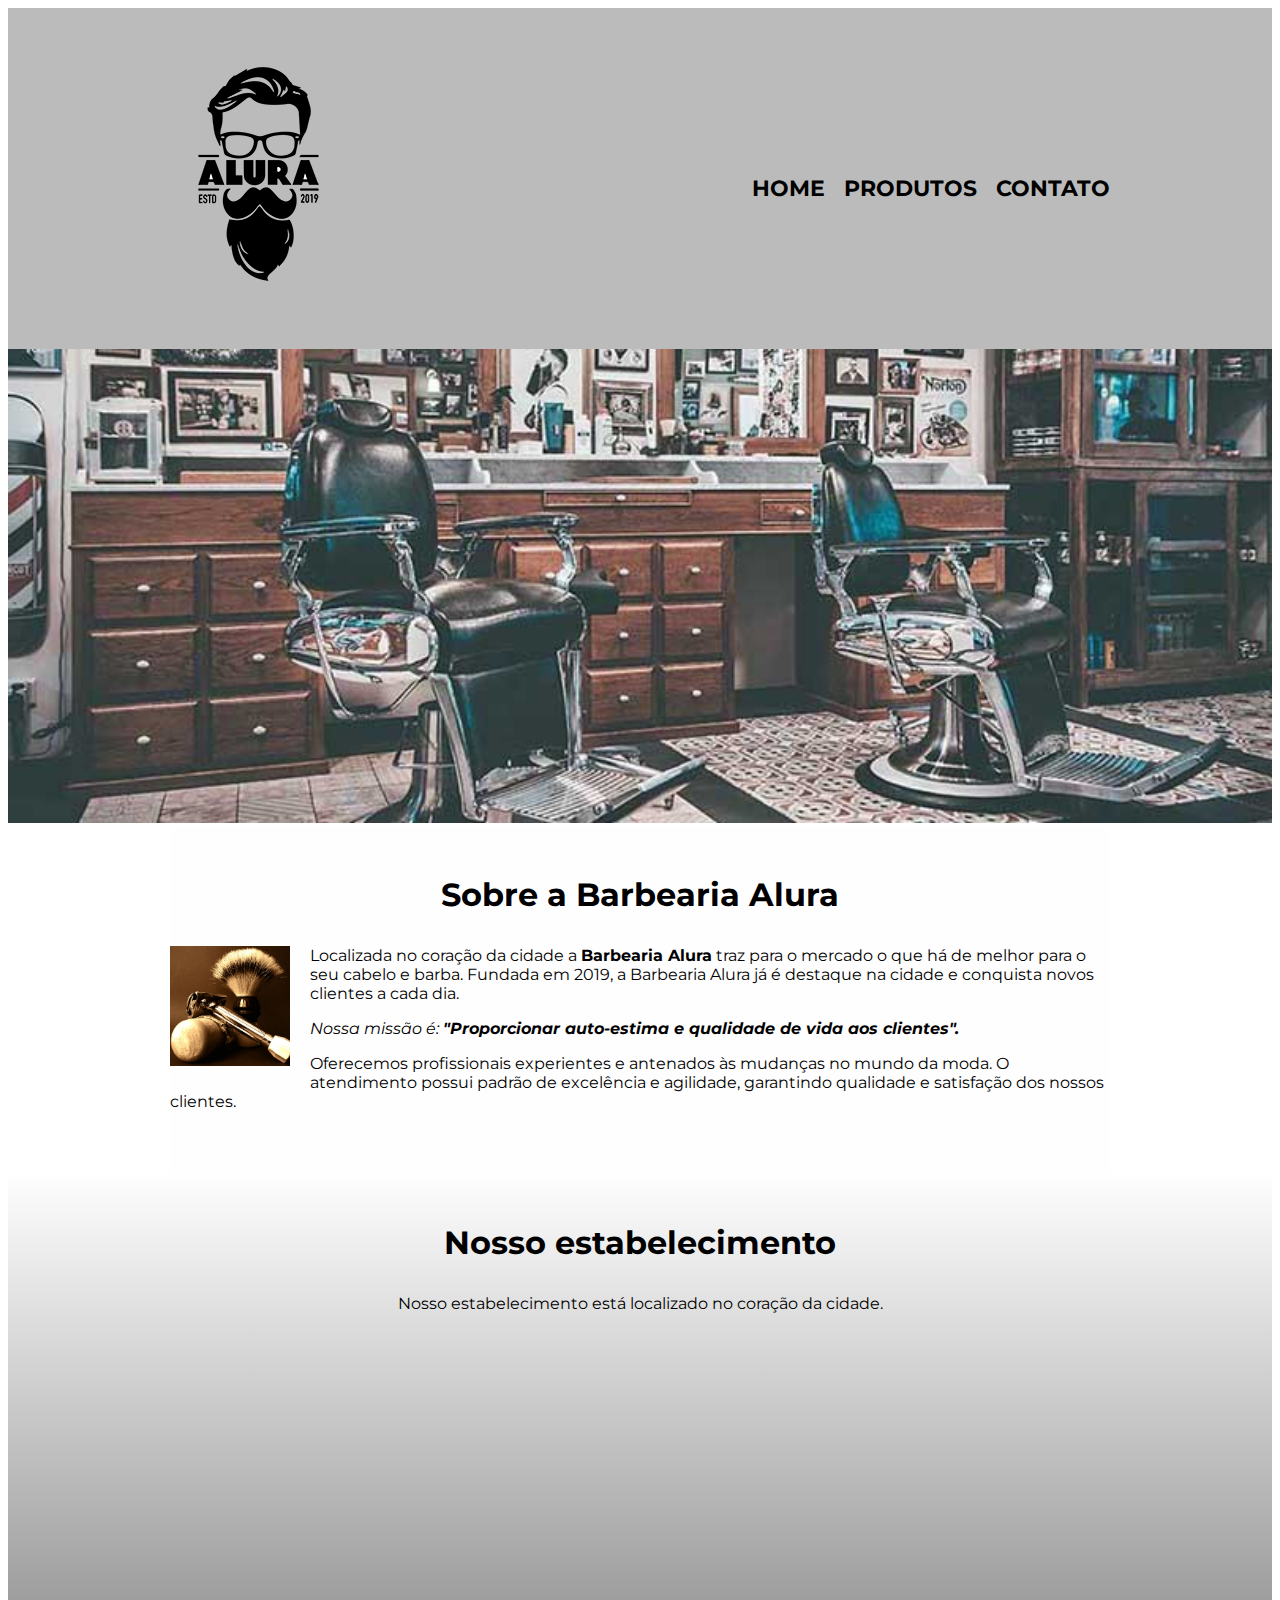
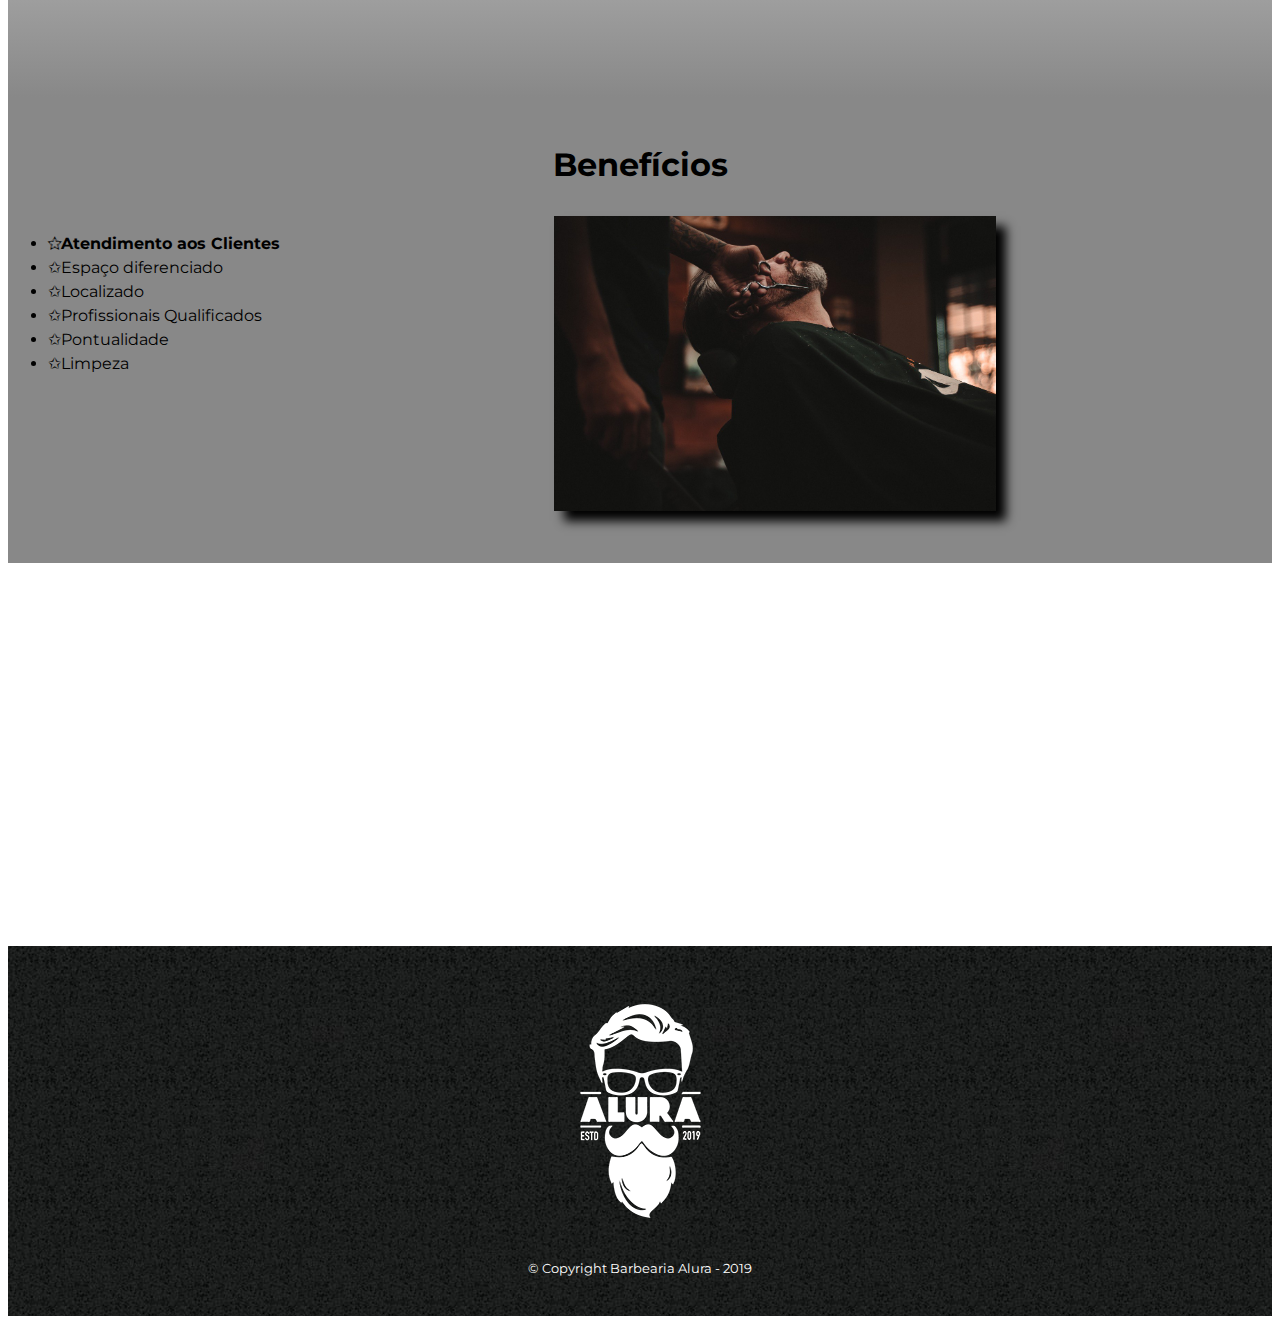
<file: Barbearia Alura/index.html>
<!DOCTYPE html>
<html lang="pt-br">
	<head>	
		<meta charset="UTF-8">
		<meta name="viewport" content="width=device-width">
		
		<title> Barbearia Alura </title>
		<link rel="stylesheet" type="reset.css">
		<link rel="stylesheet" href="style.css">
		<link href="https://fonts.googleapis.com/css2?family=Montserrat:wght@100&display=swap" rel="stylesheet">	
	</head>

	<body>
		
		<header>
			<div class="caixa">
				<h1><img src="logo.png"></h1>

				<nav>
					<ul>
						<li><a href="index.html">Home</a></li>
						<li><a href="produtos.html">Produtos</a></li>
						<li><a href="contato.html">Contato</a></li>
					</ul>
				</nav>
			</div>
		</header>

		<img class="banner" src="banner.jpg">
		
		<main>

			<section class="principal">
				<h2 class="titulo-principal">Sobre a Barbearia Alura</h2>

				<img class="utensilios" src="utensilios.jpg" alt="Utensilios de um barbeiros">

				<p>Localizada no coração da cidade a <strong>Barbearia Alura</strong> traz para o mercado o que há de melhor para o seu cabelo e barba. Fundada em 2019, a Barbearia Alura já é destaque na cidade e conquista novos clientes a cada dia.</p>

				<p id="missao"><em>Nossa missão é: <strong>"Proporcionar auto-estima e qualidade de vida aos clientes".</strong></em></p>

				<p> Oferecemos profissionais experientes e antenados às mudanças no mundo da moda. O atendimento possui padrão de excelência e agilidade, garantindo qualidade e satisfação dos nossos clientes.</p>
			</section>
		</main>


	<section class="mapa">
		<h3 class="titulo-principal">Nosso estabelecimento</h3>
		<p>Nosso estabelecimento está localizado no coração da cidade.</p>

		<div class="mapa-conteudo">
			<iframe src="https://www.google.com/maps/embed?pb=!1m18!1m12!1m3!1d58503.19744076339!2d-46.70236974179691!3d-23.5881948!2m3!1f0!2f0!3f0!3m2!1i1024!2i768!4f13.1!3m3!1m2!1s0x94ce5a2b2ed7f3a1%3A0xab35da2f5ca62674!2sCaelum%20-%20Escola%20de%20Tecnologia!5e0!3m2!1spt-BR!2sbr!4v1659569834519!5m2!1spt-BR!2sbr" width="100%" height="300" style="border:0;" allowfullscreen="" loading="lazy" referrerpolicy="no-referrer-when-downgrade"></iframe>
		</div>
	</section>	

	<section class="beneficios">
		<h3 class="titulo-principal">Benefícios</h3>

		<div class="conteudo-beneficios">
			<ul class="lista-beneficios">
				<li class="itens">Atendimento aos Clientes</li>
				<li class="itens">Espaço diferenciado</li>
				<li class="itens">Localizado</li>
				<li class="itens">Profissionais Qualificados</li>
				<li class="itens">Pontualidade</li>
				<li class="itens">Limpeza</li>
			</ul><img src="beneficios.jpg" class="imagem-beneficios">
		</div>	
	</section>

	<section>
		<div class="video"> 
			<iframe width="100%" height="315" src="https://www.youtube.com/embed/wcVVXUV0YUY" title="YouTube video player" frameborder="0" allow="accelerometer; autoplay; clipboard-write; encrypted-media; gyroscope; picture-in-picture" allowfullscreen></iframe>
		</div>	
	</section>	
		<footer>
			<img src="logo-branco.png">
			<p class="copyright">&copy; Copyright Barbearia Alura - 2019</p>
		</footer>
	</body>
</html>
</file>
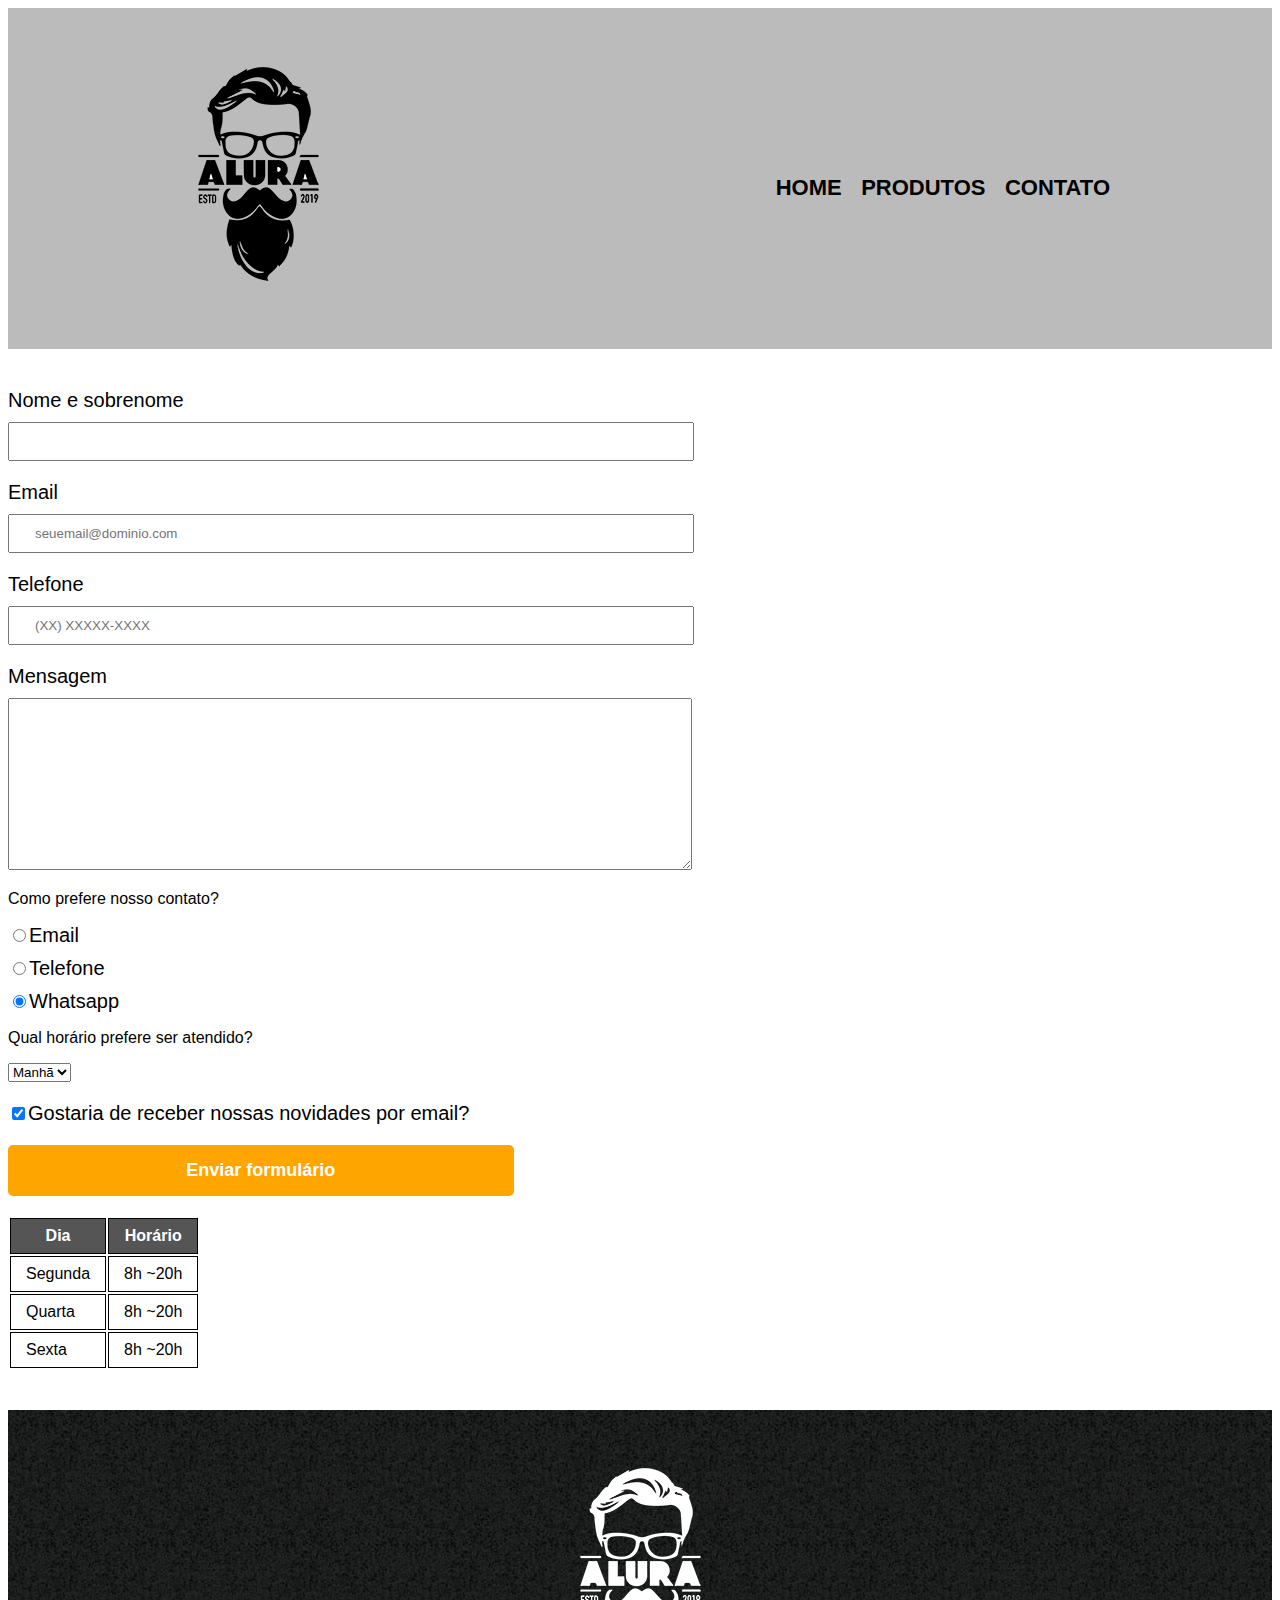
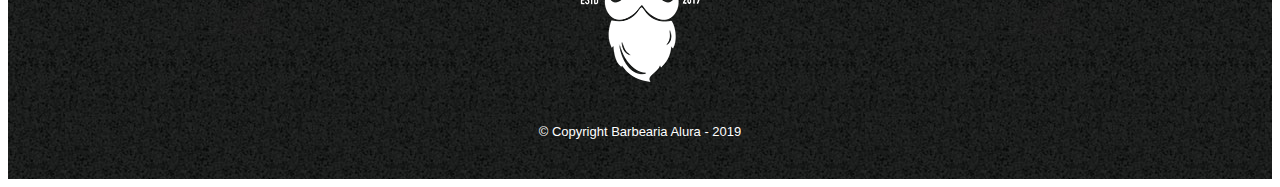
<file: Barbearia Alura/contato.html>
<!DOCTYPE html>
<html>
	<head>
		<meta charset="utf-8">
		<title>Contato - Barbearia Alura</title>
		<link rel="stylesheet" type="reset.css">
		<link rel="stylesheet" href="style.css">
	</head>
	<body>
		<header>
			<div class="caixa">
				<h1><img src="logo.png"></h1>

				<nav>
					<ul>
						<li><a href="index.html">Home</a></li>
						<li><a href="produtos.html">Produtos</a></li>
						<li><a href="contato.html">Contato</a></li>
					</ul>
				</nav>
			</div>
		</header>

		<main>
			<form>
				<label for="nomesobrenome">Nome e sobrenome</label>
				<input type="text" id="nomesobrenome" class="input-padrao" required>

				<label for="email">Email</label>
				<input type="email" id="email" class="input-padrao" required placeholder="seuemail@dominio.com">

				<label for="telefone">Telefone</label>
				<input type="tel" id="telefone" class="input-padrao" required placeholder="(XX) XXXXX-XXXX">

				<label for="mensagem">Mensagem</label>
				<textarea cols="70" rows="10" id="mensagem" class="input-padrao" required></textarea>

				<div>
					<p>Como prefere nosso contato?</p>
					<label for="radio-email"><input type="radio" name="contato" value="email" id="radio-email">Email</label>

					<label for="radio-telefone"><input type="radio" name="contato" value="telefone" Id="radio-telefone">Telefone</label>

					<label for="radio-whatsapp"><input type="radio" name="contato" value="whatsapp" id="radio-whatsapp" checked>Whatsapp</label>
				</div>

				<div>
					<p>Qual horário prefere ser atendido?</p>
					<select>
						<option>Manhã</option>
						<option>Tarde</option>
						<option>Noite</option>
					</select>
				</div>


				<label class="checkbox"><input type="checkbox" checked>Gostaria de receber nossas novidades por email?</label>

				<input type="submit" value="Enviar formulário" class="enviar">

				<table>
					<thead>
						<tr>
							<th>Dia</th>
							<th>Horário</th>
						</tr>
					</thead>
					<tbody>
						<tr>
							<td>Segunda</td>
							<td>8h ~20h</td>
						</tr>
						<tr>
							<td>Quarta</td>
							<td>8h ~20h</td>
						</tr>
						<tr>
							<td>Sexta</td>
							<td>8h ~20h</td>
						</tr>
					</tbody>
				</table>
			</form>
		</main>

			<footer>
			<img src="logo-branco.png">
			<p class="copyright">&copy; Copyright Barbearia Alura - 2019</p>
		</footer>
	</body>
</html>
</file>
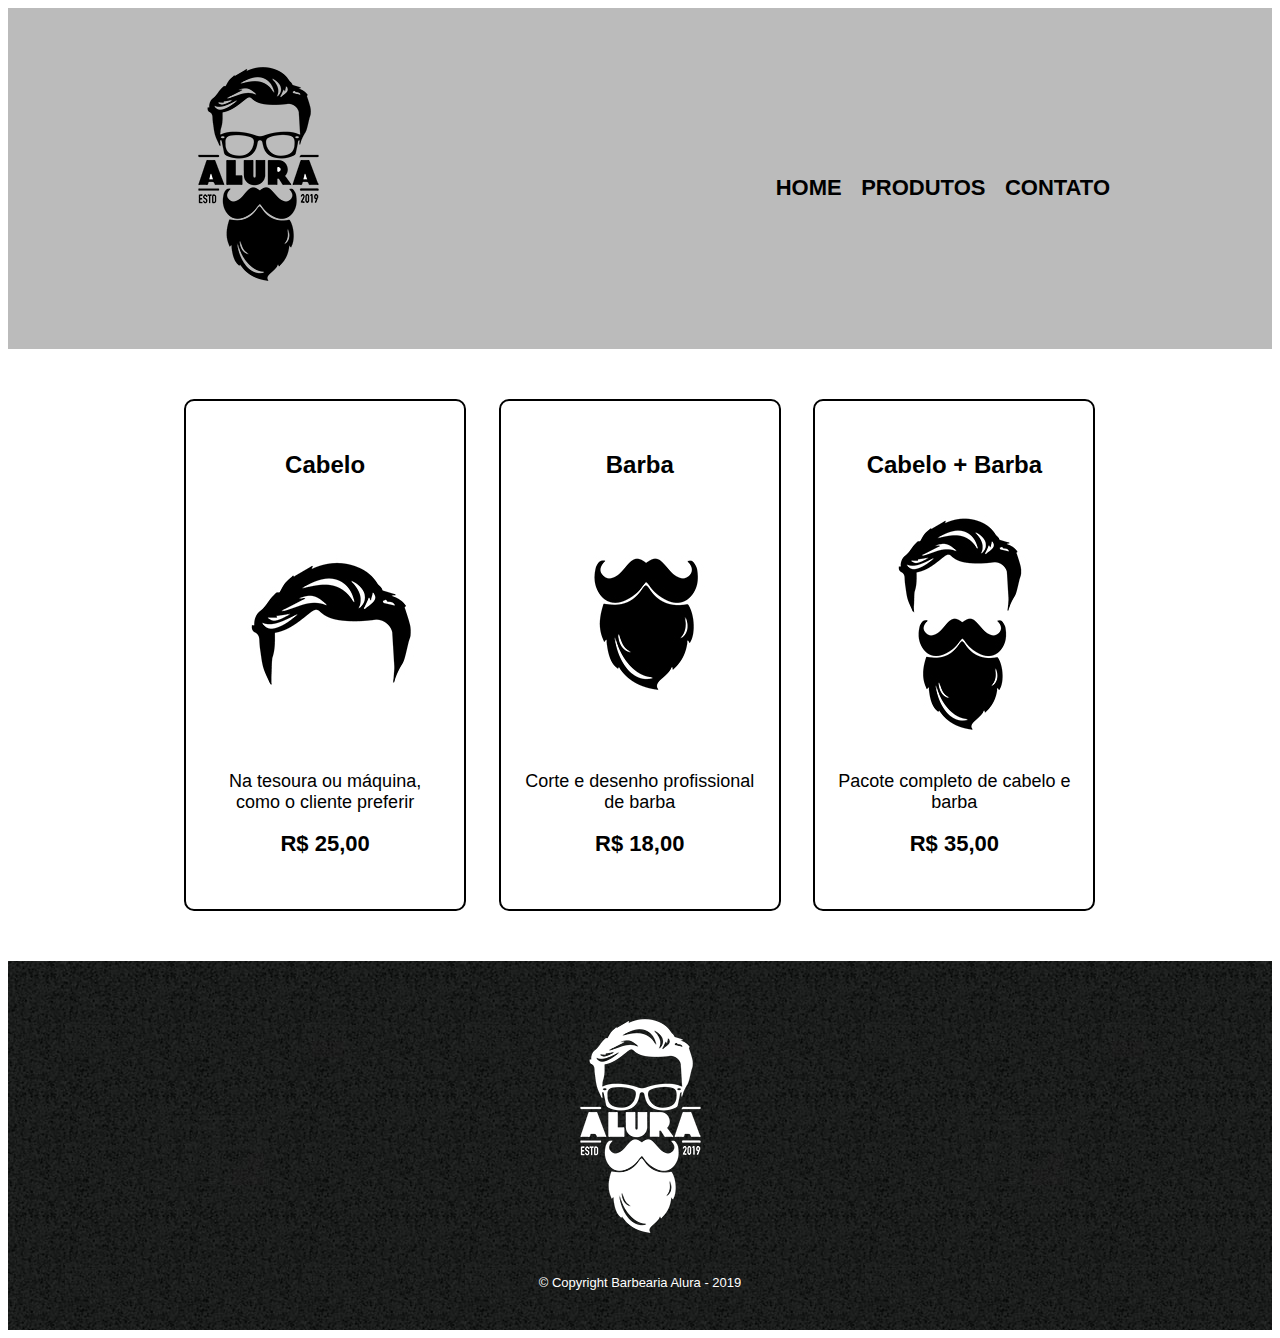
<file: Barbearia Alura/produtos.html>
<!DOCTYPE html>
<html>
	<head>
		<meta charset="utf-8">
		<title>Produtos - Barbearia Alura</title>
		<link rel="stylesheet" type="reset.css">
		<link rel="stylesheet" href="style.css">
	</head>
	<body>
		<header>
			<div class="caixa">
				<h1><img src="logo.png"></h1>

				<nav>
					<ul>
						<li><a href="index.html">Home</a></li>
						<li><a href="produtos.html">Produtos</a></li>
						<li><a href="contato.html">Contato</a></li>
					</ul>
				</nav>
			</div>
		</header>

		<main>
			<ul class="produtos">
				<li>
					<h2>Cabelo</h2>
					<img src="cabelo.jpg">
					<p class="produto-descricao">Na tesoura ou máquina, como o cliente preferir</p>
					<p class="produto-preco">R$ 25,00</p>
				</li>
				<li>
					<h2>Barba</h2>
					<img src="barba.jpg">
					<p class="produto-descricao">Corte e desenho profissional de barba</p>
					<p class="produto-preco">R$ 18,00</p>
				</li>
				<li>
					<h2>Cabelo + Barba</h2>
					<img src="cabelo+barba.jpg">
					<p class="produto-descricao">Pacote completo de cabelo e barba</p>
					<p class="produto-preco">R$ 35,00</p>
				</li>
			</ul>
		</main>

		<footer>
			<img src="logo-branco.png">
			<p class="copyright">&copy; Copyright Barbearia Alura - 2019</p>
		</footer>
	</body>
</html>
</file>
<file: Barbearia Alura/style.css>
body{
	font-family: 'Montserrat', sans-serif;
}

header {
	background: #BBBBBB;
	padding: 20px 0;
}

.caixa {
	position:  relative;
	width: 940px;
	margin: 0 auto;
}

nav {
	position: absolute;
	top: 110px;
	right: 0;
}

nav li {
	display: inline;
	margin: 0 0 0 15px;
}

nav a {
	text-transform: uppercase;
	color: #000000;
	font-weight: bold;
	font-size: 22px;
	text-decoration: none;
}

nav a:hover {
	color: #C78C19;
	text-decoration: underline;
}

.produtos {
	width: 940px;
	margin: 0 auto;
	padding: 50px 0;
}

.produtos li{
	display: inline-block;
	text-align: center;
	width: 30%;
	vertical-align: top;
	margin: 0 1.5%;
	padding: 30px 20px;
	box-sizing: border-box;
	border: 2px solid #000000;
	border-radius: 10px;

}

.produtos li:hover {
	border-color: #C78C19;
}

.produtos li:active {
	border-color: #088C19;
}

.produtos li:hover h2 {
	font-size: 34px;
}

.produtos h2 {
	font-size: 30 px;
	font-weight: bold;
}

.produto-descricao {
	font-size: 18px;
}

.produto-preco {
	font-size: 22px;
	font-weight: bold;
	margin-top: 10px;
}

footer {
	text-align: center;
	background: url("bg.jpg");
	padding: 40px 0;
}

.copyright {
	color: #FFFFFF;
	font-size: 13px;
	margin: 20px 0 0;
}

main {
	
}

form { 
	margin: 40px 0;
}

form label, form legend {
	display: block;
	font-size: 20px;
	margin: 0 0 10px;
}

.input-padrao {
	display: block;
	margin: 0 0 20px;
	padding: 10px 25px;
	width: 50%;
}

.checkbox {
	margin: 20px 0;
}
.enviar {
	width: 40%;
	padding: 15px 0;
	background: orange;
	color: white;
	font-weight: bold;
	font-size: 18px;
	border: none;
	border-radius: 5px;
	transition: 1s all;
	cursor: pointer;
}

.enviar:hover {
	background: darkorange;
	transform: scale(1.2);
}

table {
	margin: 20px 0 40px;
}
thead {
	background: #555555;
	color: white;
	font-weight: bold;
}

td, th {
	border:  1px solid #000000;
	padding: 8px 15px;
}

/* css da página inicial */

.banner {
	width: 100%;
}

.titulo-principal {
	text-align: center;
	font-size: 2em;
	margin: 0 0 1em;
	clear: left;
}

.principal {
	padding: 3em 0;
	background: #FEFEFE;
	width: 940px;
	margin: 0 auto;
}

.principal p {
	margin: 0 0 1em;
}

.principal strong {
	font-weight: bold;
}

.principal em {
	font-size: italic;
}

.utensilios {
	width: 120px;
	float: left;
	margin: 0 20px 20px 0;
}

.mapa {
	padding: 3em 0;
	background: linear-gradient(#FEFEFE, #888888);
}

.mapa-conteudo {
	width: 940px;
	margin: 0 auto;
}

.mapa p {
	margin: 0 0 2em;
	text-align: center;
}

.beneficios {
	padding: 3em 0;
	background: #888888;
}

.conteudo-benefios {
	width: 640px;
	margin: 0 auto;
}

.lista-beneficios {
	width: 40%;
	display: inline-block;
	vertical-align: top;
}

.imagem-beneficios {
	width: 35%;
	opacity: 1;
	transition: 400ms;
	box-shadow: 10px 10px 10px #000000;
}

.imagem-beneficios:hover {
	opacity: 0.3;
}

.itens {
	line-height: 1.5;
}

.itens:first-child {
	font-weight: bold;
}

.itens:before {
	content: "✩";
}

.video {
	width: 560px;
	margin: 2em auto;
}

@media screen and (max-width: 480px) {
	.caixa, .principal, .conteudo-benefios, mapa-conteudo, .video {
		width: auto;
	}

	h1 {
		text-align: center;
	}
	
	nav {
		position: static;
	}

	.lista-beneficio, .imagem-beneficios{
		width: 100%;
	}
}
</file>
